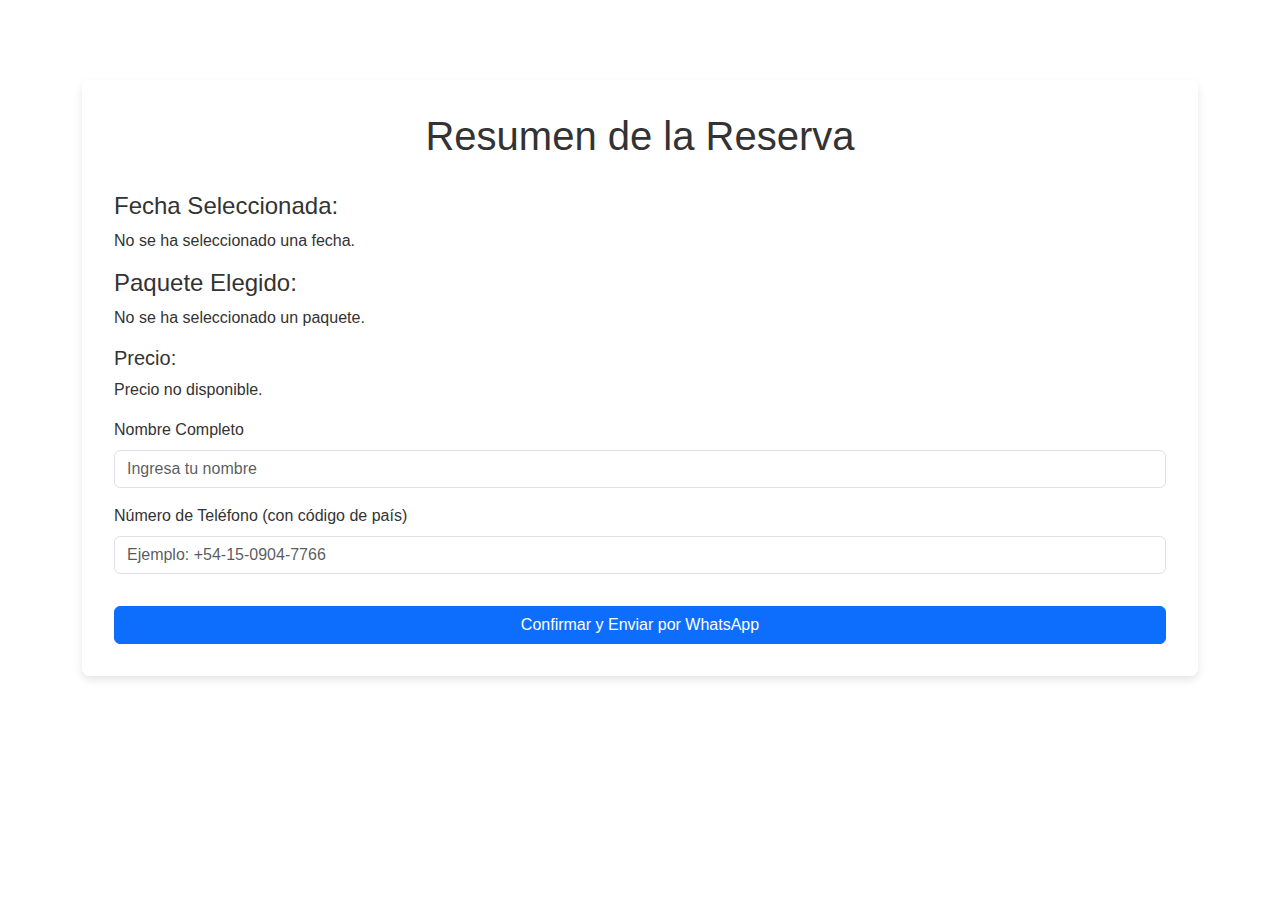
<file: pages/pago.html>
<!DOCTYPE html>
<html lang="es">

<head>
  <meta charset="UTF-8">
  <meta name="viewport" content="width=device-width, initial-scale=1.0">
  <title>Confirmación de Pago</title>
  <link href="https://cdn.jsdelivr.net/npm/bootstrap@5.1.3/dist/css/bootstrap.min.css" rel="stylesheet">
  <style>
    body {
      font-family: Arial, sans-serif;
      background: url('https://franks-travelbox.com/wp-content/uploads/2017/11/brasilien-rio-de-janeiro-der-tijuca-nationalpark-weitet-sich-auf-den-hucc88geln-rund-um-rio-de-janeiro-zum-grocc88ssten-innerstacc88dtischen-regenwald-der-welt-aus-brasilien-vitoriano-jun-1200x800.jpg') no-repeat center center fixed;
      background-size: cover;
      color: white;
    }

    .container {
      margin-top: 5rem;
    }

    h2 {
      margin-bottom: 2rem;
      font-size: 2.5rem;
      text-align: center;
    }

    .summary-container {
      background-color: rgba(255, 255, 255, 0.8);
      padding: 2rem;
      box-shadow: 0 4px 8px rgba(0, 0, 0, 0.1);
      border-radius: 8px;
      color: #333;
    }

    .btn-confirm {
      display: block;
      width: 100%;
      margin-top: 2rem;
    }
  </style>
</head>

<body>

  <div class="container">
    <div class="summary-container">
      <h2>Resumen de la Reserva</h2>

      <div class="mb-3">
        <h4>Fecha Seleccionada:</h4>
        <p id="fecha-seleccionada"></p>
      </div>

      <div class="mb-3">
        <h4>Paquete Elegido:</h4>
        <p id="paquete-seleccionado"></p>
        <h5>Precio:</h5>
        <p id="precio-paquete"></p>
      </div>

      <form id="payment-form">
        <div class="mb-3">
          <label for="nombre" class="form-label">Nombre Completo</label>
          <input type="text" class="form-control" id="nombre" placeholder="Ingresa tu nombre" required>
        </div>
        <div class="mb-3">
          <label for="telefono" class="form-label">Número de Teléfono (con código de país)</label>
          <input type="tel" class="form-control" id="telefono" placeholder="Ejemplo: +54-15-0904-7766" required>
        </div>
        <button type="submit" class="btn btn-primary btn-confirm">Confirmar y Enviar por WhatsApp</button>
      </form>
    </div>
  </div>

  <script>
    const fechaSeleccionada = localStorage.getItem('fechaSeleccionada');
    const paqueteSeleccionado = localStorage.getItem('paqueteSeleccionado');
    const precioSeleccionado = localStorage.getItem('precioSeleccionado');

    document.getElementById('fecha-seleccionada').innerText = fechaSeleccionada ? fechaSeleccionada : 'No se ha seleccionado una fecha.';
    document.getElementById('paquete-seleccionado').innerText = paqueteSeleccionado ? paqueteSeleccionado : 'No se ha seleccionado un paquete.';
    document.getElementById('precio-paquete').innerText = precioSeleccionado ? `$${precioSeleccionado}` : 'Precio no disponible.';
    document.getElementById('payment-form').addEventListener('submit', function (event) {
      event.preventDefault();

      const nombre = document.getElementById('nombre').value;
      const telefono = document.getElementById('telefono').value;

      if (!nombre || !telefono) {
        alert('Por favor, completa todos los campos.');
        return;
      }


      const mensaje = `Hola, soy ${nombre}. Quiero confirmar mi reserva para la fecha ${fechaSeleccionada}, con el paquete ${paqueteSeleccionado} (${precioSeleccionado}).`;
      const numeroWhatsApp = '5491124690480';
      const urlWhatsApp = `https://wa.me/${numeroWhatsApp}?text=${encodeURIComponent(mensaje)}`;

      window.open(urlWhatsApp, '_blank');
    });
  </script>

  <script src="https://cdn.jsdelivr.net/npm/bootstrap@5.1.3/dist/js/bootstrap.bundle.min.js"></script>
</body>

</html>
</file>
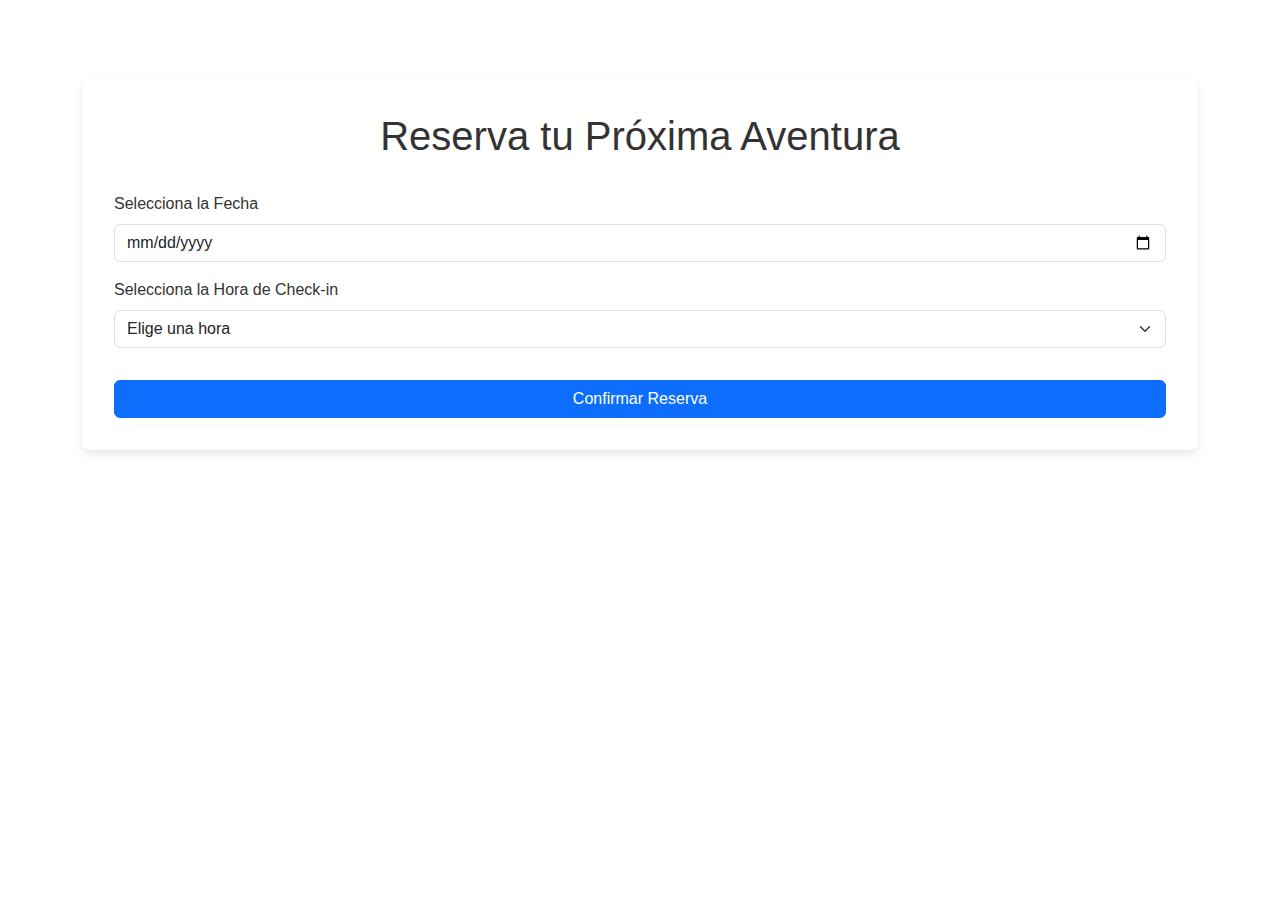
<file: pages/reserva.html>
<!DOCTYPE html>
<html lang="es">

<head>
  <meta charset="UTF-8">
  <meta name="viewport" content="width=device-width, initial-scale=1.0">
  <title>Reserva tu Aventura</title>
  <link href="https://cdn.jsdelivr.net/npm/bootstrap@5.1.3/dist/css/bootstrap.min.css" rel="stylesheet">
  <style>
    body {
      font-family: Arial, sans-serif;
      background: url('https://franks-travelbox.com/wp-content/uploads/2017/11/brasilien-rio-de-janeiro-der-tijuca-nationalpark-weitet-sich-auf-den-hucc88geln-rund-um-rio-de-janeiro-zum-grocc88ssten-innerstacc88dtischen-regenwald-der-welt-aus-brasilien-vitoriano-jun-1200x800.jpg') no-repeat center center fixed;
      background-size: cover;
      color: white;
    }

    .container {
      margin-top: 5rem;
    }

    h2 {
      margin-bottom: 2rem;
      font-size: 2.5rem;
      text-align: center;
    }

    .form-container {
      background-color: rgba(255, 255, 255, 0.8);
      padding: 2rem;
      box-shadow: 0 4px 8px rgba(0, 0, 0, 0.1);
      border-radius: 8px;
      color: #333;
    }

    .btn-submit {
      display: block;
      width: 100%;
      margin-top: 2rem;
    }
  </style>
</head>

<body>

  <div class="container">
    <div class="form-container">
      <h2>Reserva tu Próxima Aventura</h2>

      <!-- Formulario de Reserva -->
      <form id="reserva-form">
        <!-- Selección de Fecha -->
        <div class="mb-3">
          <label for="fecha" class="form-label">Selecciona la Fecha</label>
          <input type="date" id="fecha" class="form-control" required>
        </div>

        <!-- Selección de Hora -->
        <div class="mb-3">
          <label for="hora" class="form-label">Selecciona la Hora de Check-in</label>
          <select id="hora" class="form-select" required>
            <option value="" disabled selected>Elige una hora</option>
            <option value="08:00">08:00 AM</option>
            <option value="09:00">09:00 AM</option>
            <option value="10:00">10:00 AM</option>
            <option value="11:00">11:00 AM</option>
            <option value="12:00">12:00 PM</option>
            <option value="13:00">01:00 PM</option>
            <option value="14:00">02:00 PM</option>
            <option value="15:00">03:00 PM</option>
          </select>
        </div>

        <!-- Botón de Enviar -->
        <button type="submit" class="btn btn-primary btn-submit">Confirmar Reserva</button>
      </form>
    </div>
  </div>

  <script src="https://cdn.jsdelivr.net/npm/bootstrap@5.1.3/dist/js/bootstrap.bundle.min.js"></script>

  <script>
    document.getElementById('reserva-form').addEventListener('submit', function (event) {
      event.preventDefault();
      let fecha = document.getElementById('fecha').value;
      let hora = document.getElementById('hora').value;
      localStorage.setItem('fechaSeleccionada', fecha);
      localStorage.setItem('horaSeleccionada', hora);
      window.location.href = 'paquetes.html';
    });
  </script>
</body>

</html>
</file>
